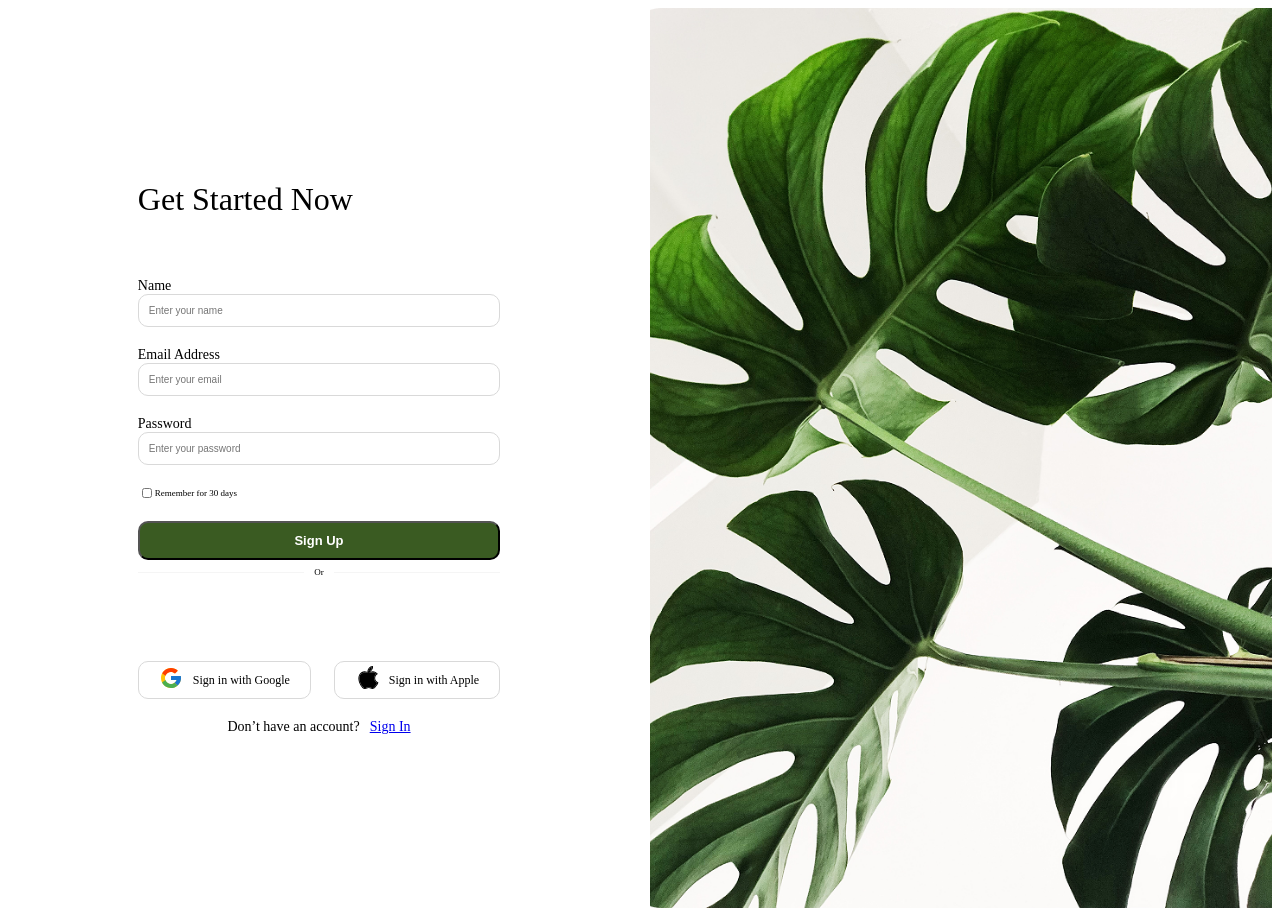
<file: index.html>
<!DOCTYPE html>
<html lang="en">
<head>
  <meta charset="UTF-8">
  <meta name="viewport" content="width=device-width, initial-scale=1.0">
  <title>signup</title>
  <link rel="stylesheet" href="styles.css">
</head>
<body>
  <div class="auth-container">
  <div class="auth-mobile">
    <img src="images/background_auth-mobile.png" alt="">
  </div>
    <div class="auth-left">
      <div class="heading">Get Started Now</div>
      <div class="form">
        <div class="form-name">
          <div class="form-label">Name</div>
          <input type="text" placeholder="Enter your name">
        </div>
        <div class="form-email">
          <div class="form-label">Email Address</div>
          <input type="email" placeholder="Enter your email">
        </div>
        <div class="form-password">
          <div class="form-label">Password</div>
          <input type="password" placeholder="Enter your password">
        </div>
        <div class="form-remember">
          <input type="checkbox" id="terms">
          <label for="terms">Remember for 30 days</label>
        </div>
      </div>
      <div class="form-button">
        <button>Sign Up</button>
      </div>
      <div class="form-or">
        <div class="form-or-line"></div>
        <div class="form-or-text">Or</div>
        <div class="form-or-line"></div>
      </div>
      <div class ="form-social">
        <div class="form-icons-container">
          <div class ="form-icons">
            <div class="form-icon">
              <img src="images/icon_google.svg" alt="">
            </div>
            <div class="form-icon-text">Sign in with Google</div>
          </div>
          <div class ="form-icons">
            <div class="form-icon">
              <img src="images/icon_apple.svg" alt="">
            </div>
            <div class="form-icon-text">Sign in with Apple</div>
          </div>
        </div>
        <div class ="form-signin">
          <div>Don’t have an account?</div>
          <a href="login.html" class="form-signin-link">Sign In</a>
        </div>
      </div>
    </div>
    <div class="auth-right">
      <img src="images/background_auth.png" alt="logo" width="100">
    </div>
  </div>
</body>
</html>
</file>
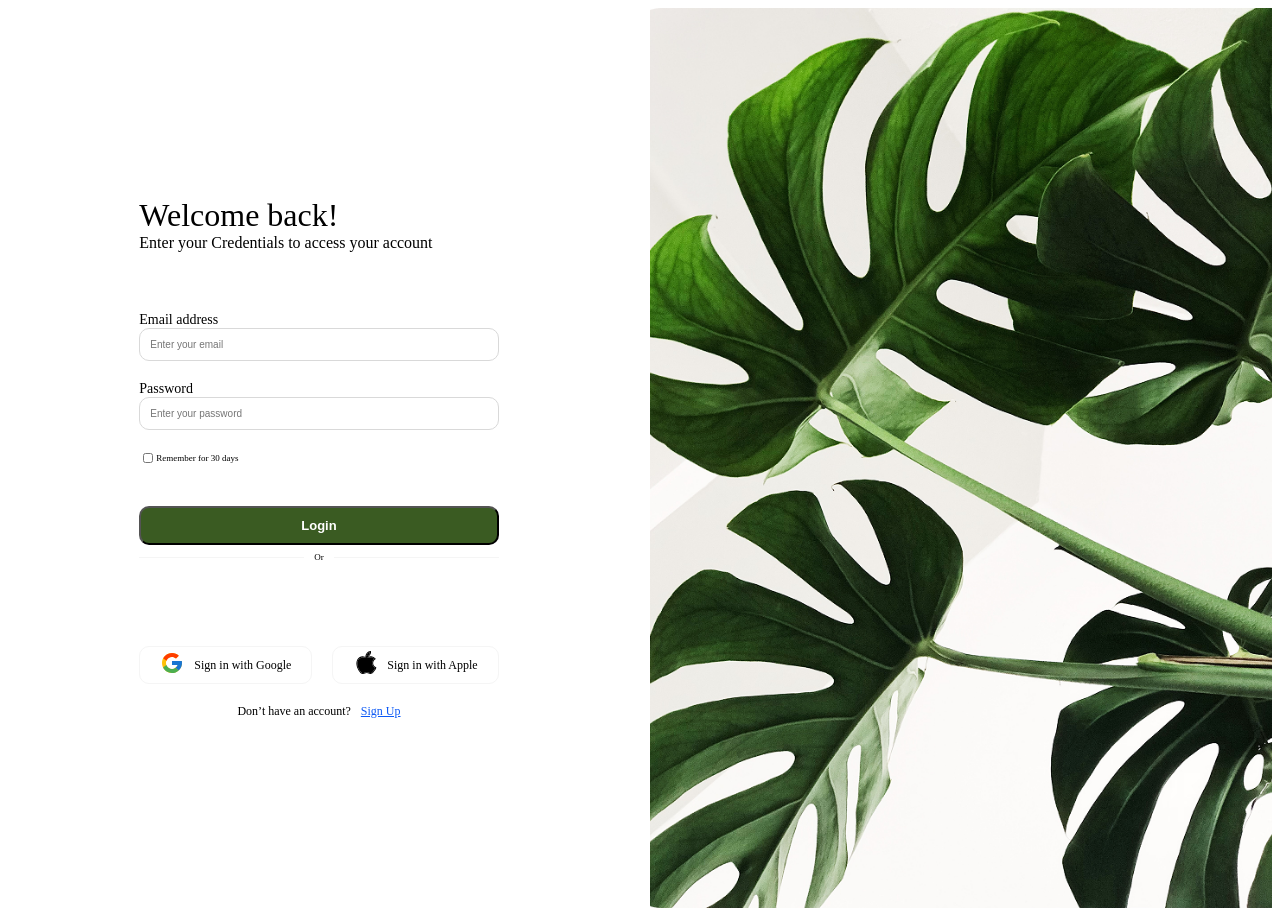
<file: login.html>
<!DOCTYPE html>
<html lang="en">
<head>
    <meta charset="UTF-8">
    <meta name="viewport" content="width=device-width, initial-scale=1.0">
    <title>Login</title>
    <link rel="stylesheet" href="hoalogin.css">
</head>
<body>
    <div class="auth-container">
        <div class="auth-mobile">
            <img src="images/background_auth-mobile.png" alt="">
        </div>
        <div class="auth-left">
            <div class="heading">Welcome back!</div>
            <div class="subheading">Enter your Credentials to access your account</div>
        <div class="form">
            <div class="form-email">
                    <div class="form-label">Email address</div>
                    <input type="email" placeholder="Enter your email">
                </div>
                <div class="form-password">
                    <div class="form-label">Password</div>
                    <input type="password" placeholder="Enter your password">
                </div>
                <div class="form-remember">
                    <input type="checkbox" id="remember">
                    <label for="remember">Remember for 30 days</label>
                </div>
                <div class="form-button">
                    <button>Login</button>
                </div>
            </div>
            <div class="form-or">
                <div class="form-or-line"></div>
                <div class="form-or-text">Or</div>
                <div class="form-or-line"></div>
            </div>
            <div class ="form-social">
                <div class="form-icons-container">
                    <div class ="form-icons">
                        <div class="form-icon">
                            <img src="images/icon_google.svg" alt="">
                        </div>
                        <div class="form-icon-text">Sign in with Google</div>
                    </div>
                    <div class ="form-icons">
                        <div class="form-icon">
                            <img src="images/icon_apple.svg" alt="">
                        </div>
                        <div class="form-icon-text">Sign in with Apple</div>
                    </div>
                </div>
                <div class ="form-signin">
                    <div>Don’t have an account?</div>
                    <a href="index.html" class="form-signup-link">Sign Up</a>
                </div>
            </div>
         </div>
        <div class="auth-right">
            <img src="images/background_auth.png" alt="logo" width="100">
        </div>

    </div>
</body>
</html>
</file>
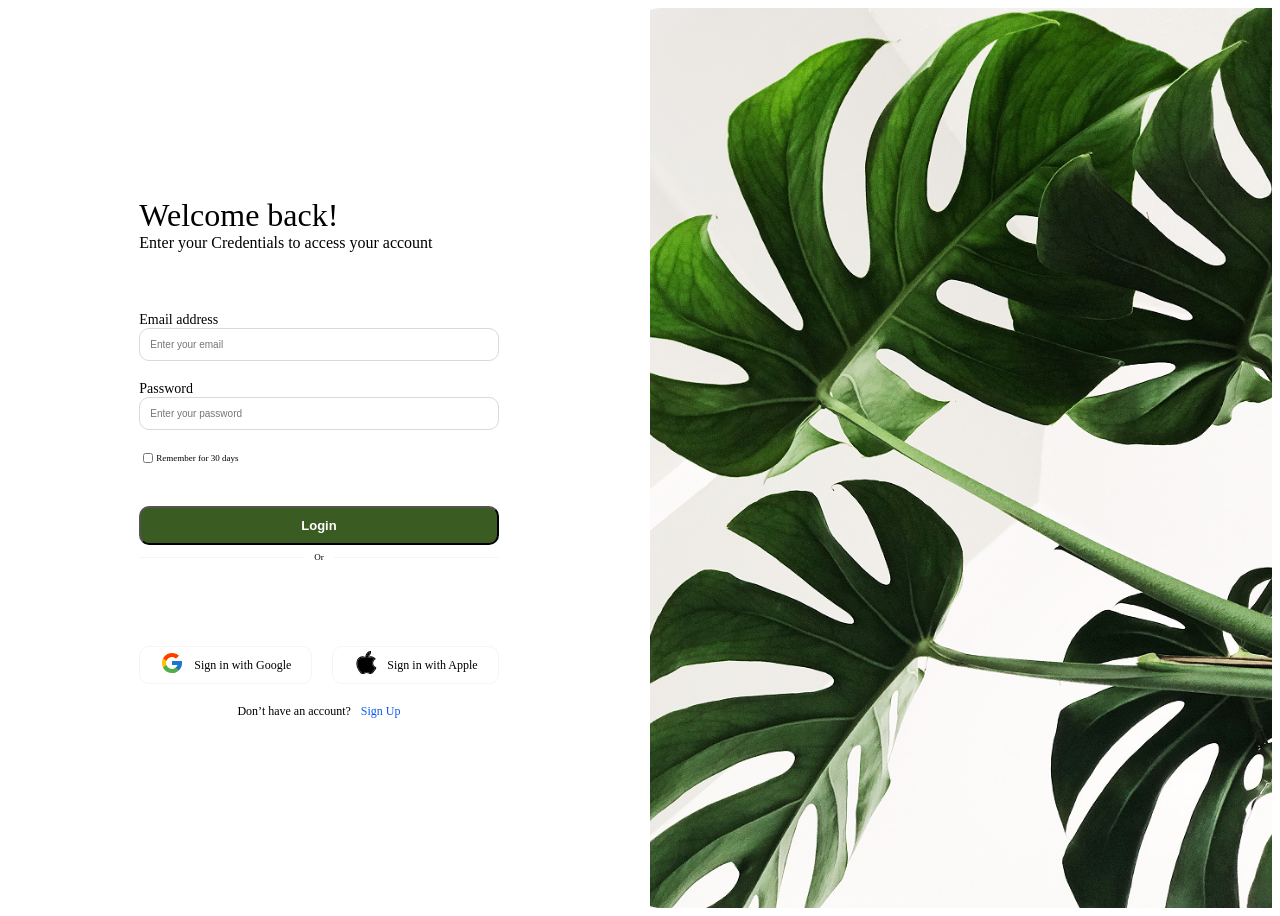
<file: lognin.html>
<!DOCTYPE html>
<html lang="en">
<head>
    <meta charset="UTF-8">
    <meta name="viewport" content="width=device-width, initial-scale=1.0">
    <title>Login</title>
    <link rel="stylesheet" href="hoalogin.css">
</head>
<body>
    <div class="auth-container">
        <div class="auth-left">
            <div class="heading">Welcome back!</div>
            <div class="subheading">Enter your Credentials to access your account</div>
        <div class="form">
            <div class="form-email">
                    <div class="form-label">Email address</div>
                    <input type="email" placeholder="Enter your email">
                </div>
                <div class="form-password">
                    <div class="form-label">Password</div>
                    <input type="password" placeholder="Enter your password">
                </div>
                <div class="form-remember">
                    <input type="checkbox" id="remember">
                    <label for="remember">Remember for 30 days</label>
                </div>
                <div class="form-button">
                    <button>Login</button>
                </div>
            </div>
            <div class="form-or">
                <div class="form-or-line"></div>
                <div class="form-or-text">Or</div>
                <div class="form-or-line"></div>
            </div>
            <div class ="form-social">
                <div class="form-icons-container">
                    <div class ="form-icons">
                        <div class="form-icon">
                            <img src="images/icon_google.svg" alt="">
                        </div>
                        <div class="form-icon-text">Sign in with Google</div>
                    </div>
                    <div class ="form-icons">
                        <div class="form-icon">
                            <img src="images/icon_apple.svg" alt="">
                        </div>
                        <div class="form-icon-text">Sign in with Apple</div>
                    </div>
                </div>
                <div class ="form-signin">
                    <div>Don’t have an account?</div>
                    <div class="form-signup-link">Sign Up</div>
                </div>
            </div>
         </div>
        <div class="auth-right">
            <img src="images/background_auth.png" alt="logo" width="100">
        </div>

    </div>
</body>
</html>
</file>
<file: styles.css>
.auth-container {
  display: grid;
  grid-template-columns: 1fr 1fr;
  gap: 20px;
  height: 100vh;
}
.heading {
  font-size: 32px;
  font-weight: medium;
  margin-bottom: 60px;
}
.form-label {
  font-size: 14px;
  font-weight: medium;
}
.form-name input,
.form-email input,
.form-password input {
  width: 100%;
  border: 1px solid #d9d9d9;
  padding: 10px;
  border-radius: 10px;
  font-size: 10px;
}
.form {
  display: flex;
  flex-direction: column;
  gap: 20px;
}
.form-remember label {
  font-size: 9px;
}
.form-remember input {
  border-radius: 2px;
  width: 10px;
  height: 10px;
}
.form-remember {
  display: flex;
  align-items: center;
  margin-bottom: 20px;
}
.form-button button {
  background: #3a5b22;
  border-radius: 10px;
  padding: 10px;
  width: 100%;
  color: #ffffff;
  font-size: 13px;
  font-weight: bold;
  margin-bottom: 7px;
}
.form-or {
  display: flex;
  align-items: center;
  gap: 10px;
  margin-bottom: 84px;
  font-size: 9px;
}
.form-or-line {
  width: 100%;
  height: 1px;
  background: #f5f5f5;
}
.form-social {
  display: flex;
  gap: 20px;
  flex-direction: column;
}
.form-icons-container {
  display: flex;
  gap: 23px;
}
.form-icons {
  display: flex;
  gap: 10px;
  align-items: center;
  border: 1px solid #d9d9d9;
  padding: 4px 20px;
  border-radius: 10px;
  font-size: 12px;
}
.form-signin {
  font-size: 14px;
  text-align: center;
  align-items: center;
  justify-content: center;
  gap: 10px;
  display: flex;
}
.auth-right img {
  width: 100%;
  height: 100%;
  object-fit: cover;
}
.auth-left {
  max-width: 404px;
  display: flex;
  flex-direction: column;
  justify-content: center;
  margin: 0 auto;
}
.body {
  margin: 0;
}
* {
  box-sizing: border-box;
}
.auth-mobile{
  display: none;
}
@media (max-width: 768px) {
  .form-row {
    flex-direction: row;
  }
  .form-icons-container {
    flex-direction: column;
  }
  .auth-right {
    display: none;
  }
  .auth-container {
    gap: 0;
    grid-template-columns: none;
    height: auto;
  }
  .auth-left {
    width: 100%;
  }
  .form-icons {
    justify-content: center;
  }
  .auth-mobile img {
    width: 100%;
  }
  .auth-mobile {
    margin-bottom: 24px;
    display: block;
  }
}
</file>
<file: hoalogin.css>
.auth-container {
  display: grid;
  grid-template-columns: 1fr 1fr;
  gap: 20px;
  height: 100vh;
}
.heading {
  font-size: 32px;
  font-weight: medium;
}
.subheading {
  font-size: 16px;
  font-weight: medium;
  margin-bottom: 60px;
}
.form-label {
  font-size: 14px;
  font-weight: medium;
}
.form-name input,
.form-email input,
.form-password input {
  width: 100%;
  border: 1px solid #d9d9d9;
  padding: 10px;
  border-radius: 10px;
  font-size: 10px;
}
.form {
  display: flex;
  flex-direction: column;
  gap: 20px;
}
.form-remember label {
  font-size: 9px;
}
.form-remember input {
  border-radius: 2px;
  width: 10px;
  height: 10px;
}
.form-remember {
  display: flex;
  align-items: center;
  margin-bottom: 20px;
}
.form-button button {
  background: #3a5b22;
  border-radius: 10px;
  padding: 10px;
  width: 100%;
  color: #ffffff;
  font-size: 13px;
  font-weight: bold;
  margin-bottom: 7px;
}
.form-or {
  display: flex;
  align-items: center;
  gap: 10px;
  margin-bottom: 84px;
  font-size: 9px;
}
.form-or-line {
  width: 100%;
  height: 1px;
  background: #f5f5f5;
}
.form-social {
  display: flex;
  gap: 20px;
  flex-direction: column;
}
.form-icons-container {
  display: flex;
  gap: 20px;
}
.form-icons {
  font-size: 12px;
  border-radius: 10px;
  display: flex;
  align-items: center;
  gap: 10px;
  border: 1px solid #f5f5f5;
  padding: 4px 20px;
}
.form-signin {
  font-size: 12px;
  text-align: center;
  align-items: center;
  justify-content: center;
  gap: 10px;
  display: flex;
}
.auth-left {
  display: flex;
  flex-direction: column;
  justify-content: center;
  margin: 0 auto;
  max-width: 404px;
}
.auth-right img {
  width: 100%;
  height: 100%;
  object-fit: cover;
}
.form-signup-link {
  color: #0c59f5;
}
.body {
  margin: 0;
}
* {
  box-sizing: border-box;
}
.auth-mobile{
  display: none;
}
@media (max-width: 768px) {
  .form-row {
    flex-direction: row;
  }

  .form-icons-container {
    flex-direction: column;
  }
  .auth-right {
    display: none;
  }
  .auth-container {
    gap: 0;
    grid-template-columns: none;
    height: auto;
  }
  .auth-left {
    width: 100%;
  }
  .form-icons {
    justify-content: center;
  }
  .auth-mobile img {
    width: 100%;
  }
  .auth-mobile {
    margin-bottom: 24px;
    display: block;
  }

}
</file>
